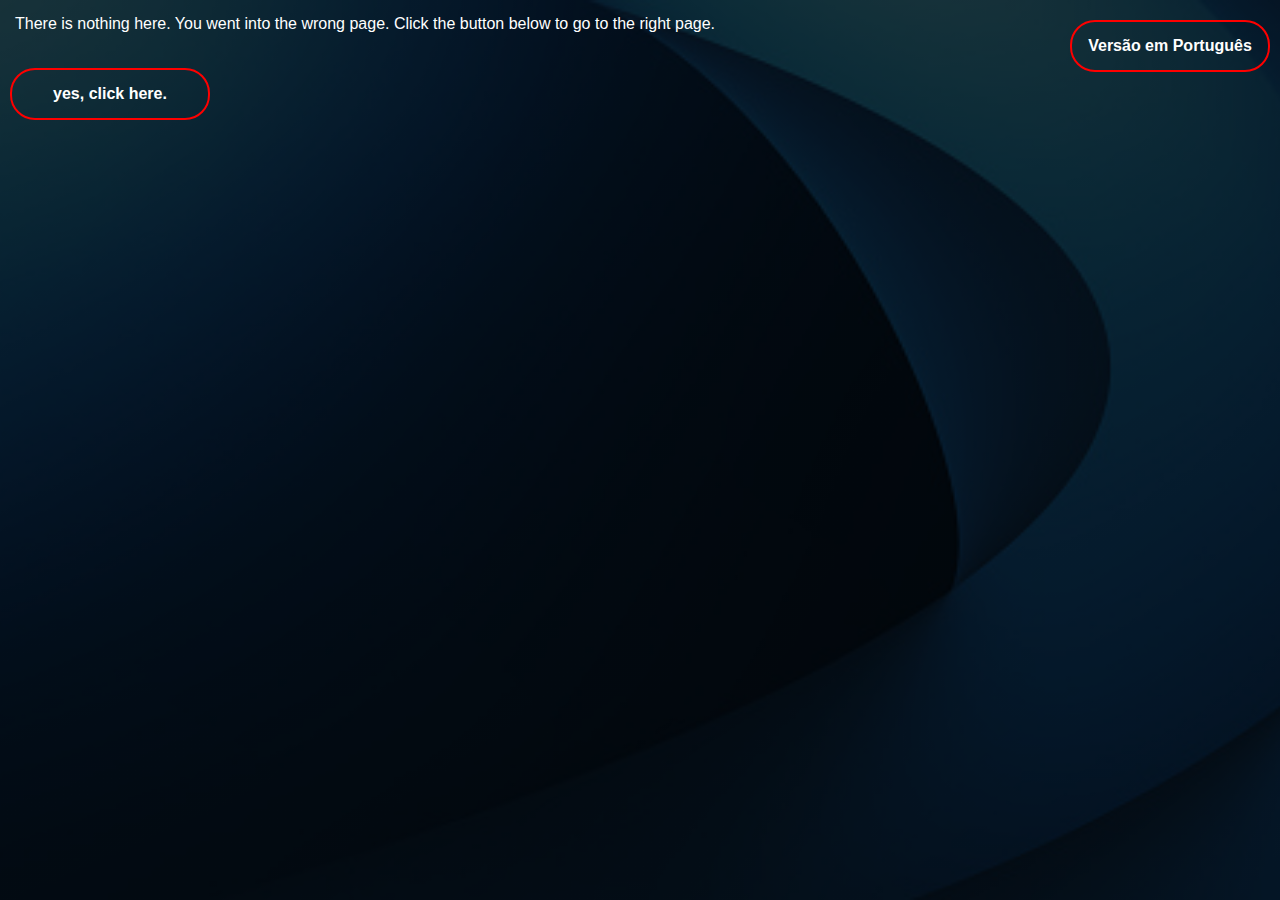
<file: index.html>
<!DOCTYPE html>
<html lang="en">
<head>
    <link rel="stylesheet" href="style.css">
    <title>No Easter Egg.</title>
    <meta name="viewport" content="width=device-width, initial-scale=1.0">
    <meta http-equiv="X-UA-Compatible" content="IE=edge">
</head>
<body>
    <section class="banner">
        <p class="text">There is nothing here. You went into the wrong page. Click the button below to go to the right page. </p>
        <section class="content">
            <div>
                <a href="./home/">
                    <button type="button"><span></span>yes, click here.</button></a>
            </div>
            <div>
                <a href="./pt-br/">
                    <button class="ptbutton" type="button"><span></span>Versão em Português</button></a>
            </div>
        </section>
    </section>
</body>
</html>
</file>
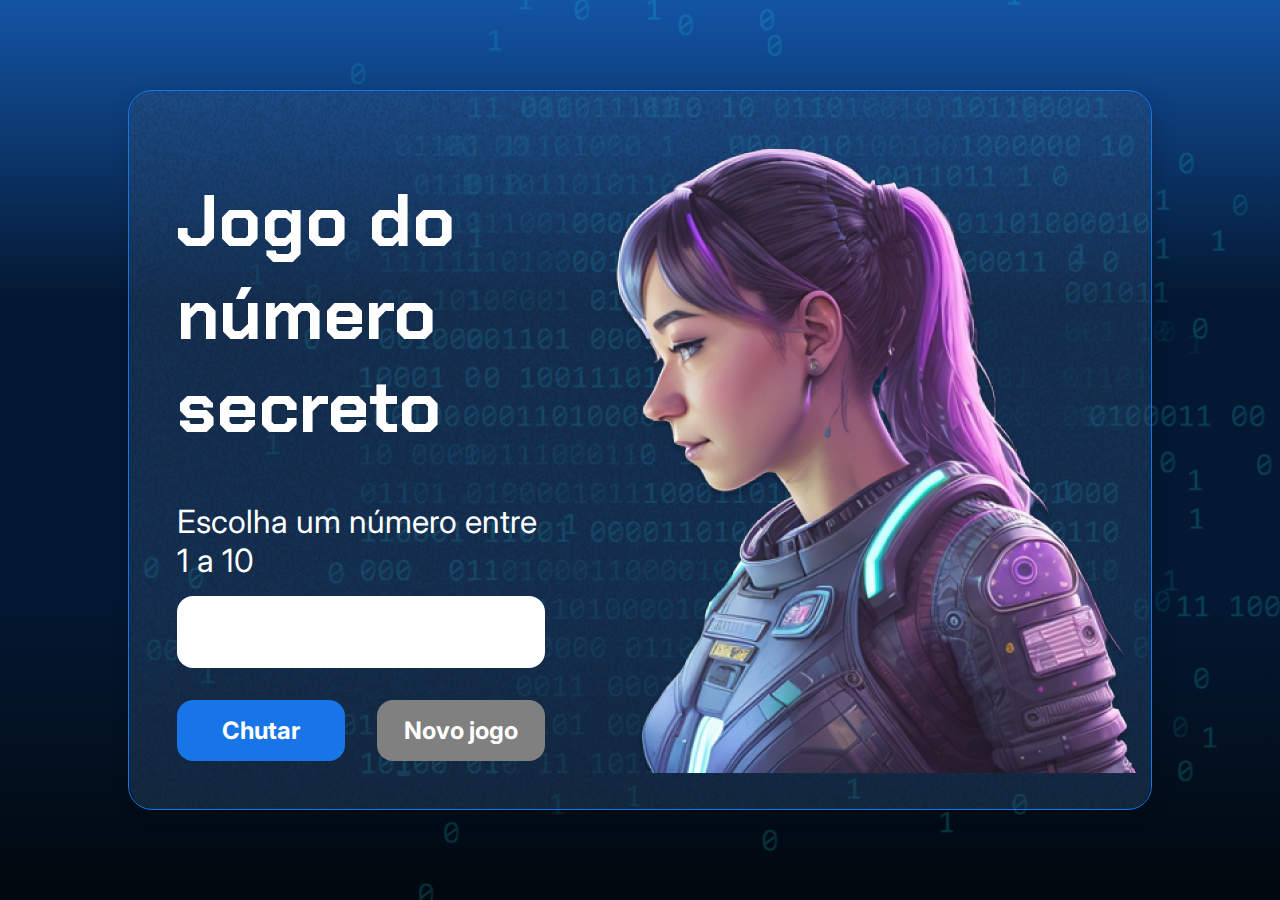
<file: jogo-do-numero-secreto/index.html>
<!DOCTYPE html>
<html lang="pt-br">

<head>
    <meta charset="UTF-8">
    <meta name="viewport" content="width=device-width, initial-scale=1.0">
    <script src="https://code.responsivevoice.org/responsivevoice.js?key=jtgj4q3z"></script>
    <link rel="preconnect" href="https://fonts.googleapis.com">
    <link rel="preconnect" href="https://fonts.gstatic.com" crossorigin>
    <link href="https://fonts.googleapis.com/css2?family=Chakra+Petch:wght@700&family=Inter:wght@400;700&display=swap"
        rel="stylesheet">
    <link rel="stylesheet" href="style.css">
    <title>JS Game</title>
</head>

<body>

    <div class="container">
        <div class="container__conteudo">
            <div class="container__informacoes">
                <div class="container__texto">
                    <h1>Adivinhe o <span class="container__texto-azul">numero secreto</span></h1>
                    <p class="texto__paragrafo">Escolha um número entre 1 a 10</p>
                </div>
                <input type="number" min="1" max="10" class="container__input">
                <div class="chute container__botoes">
                    <button onclick="verificarChute()" class="container__botao">Chutar</button>
                    <button onclick="reiniciarJogo()" id="reiniciar" class="container__botao" disabled>Novo jogo</button>
                </div>
            </div>
            <img src="./img/ia.png" alt="Uma pessoa olhando para a esquerda" class="container__imagem-pessoa" />
        </div>
    </div>




    <script src="app.js" defer></script>
</body>

</html>
</file>
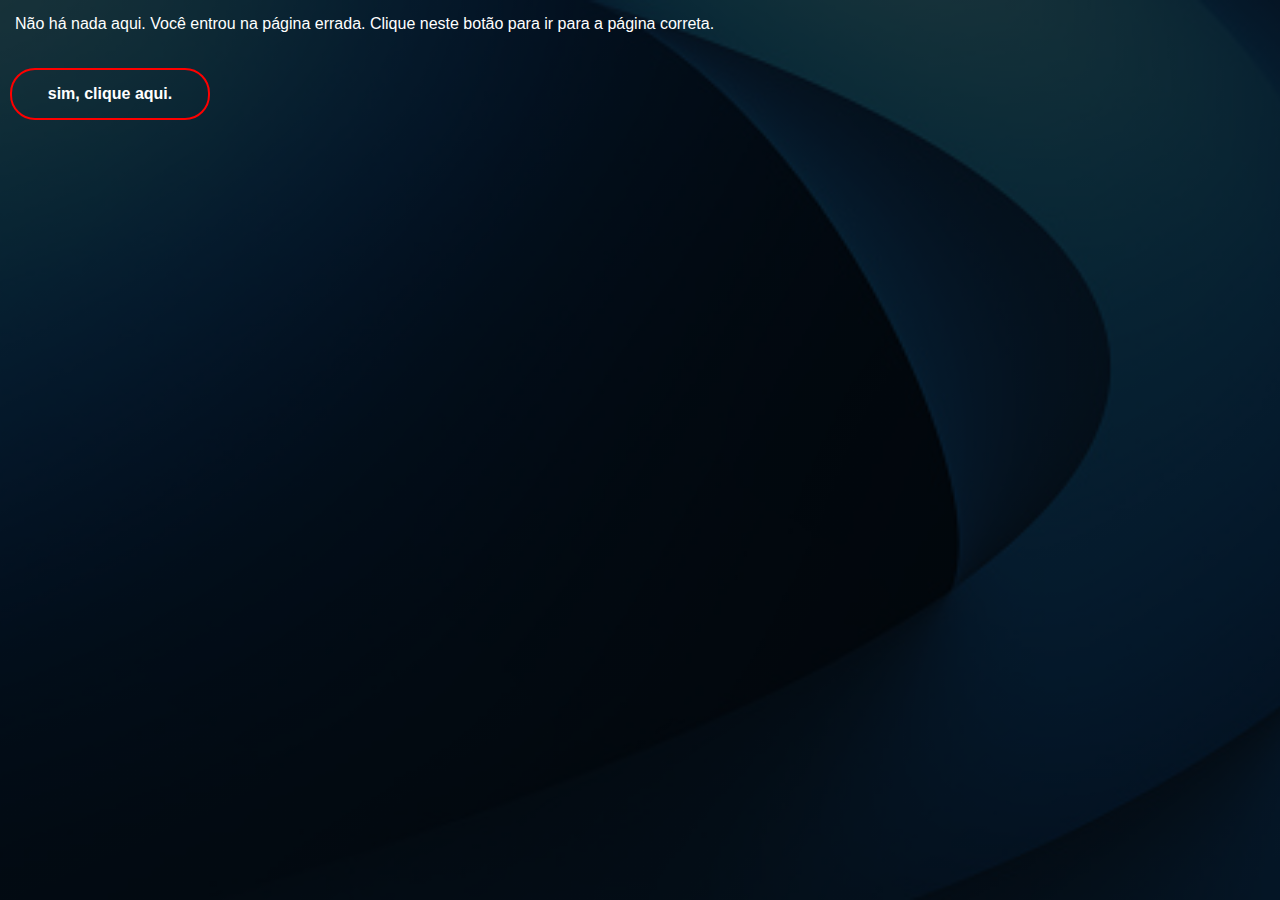
<file: pt-br/index.html>
<!DOCTYPE html>
<html lang="pt-br">

<head>
    <link rel="stylesheet" href="style.css">
    <title>Não há coisas escondidas aqui.</title>
    <meta name="viewport" content="width=device-width, initial-scale=1.0">
    <meta http-equiv="X-UA-Compatible" content="IE=edge">
</head>

<body>
    <section class="banner">
        <p class="text">Não há nada aqui. Você entrou na página errada. Clique neste botão para ir para a página correta. </p>
        <section class="content">
            <div>
                <a href="./home/">
                    <button type="button"><span></span>sim, clique aqui.</button></a>
            </div>
        </section>
    </section>
</body>
</html>
</file>
<file: style.css>
*{
    color: #fff;
	margin: 0;
	padding: 0;
	font-family: sans-serif;
	font-size: 1rem;
}
.banner{
	width: 100%;
	height: 100vh;
	background-image: linear-gradient(rgba(0,0,0,0.75),rgba(0,0,0,0.75)),url(background.jpg);
	background-size: cover;
	background-position: center;
}

.text {
	padding: 15px 15px;
}

button{
	width: 200px;
	padding: 15px 0;
	text-align: center;
	margin: 20px 10px;
	border-radius: 25px;
	font-weight: bold;
	border: 2px solid red;
	background: transparent;
	color: #fff;
	cursor: pointer;
	position: relative;
	overflow: hidden;
}

span{
	background: #009688;
	height: 100%;
	width: 0;
	border-radius: 25px;
	position: absolute;
	left: 0;
	bottom: 0;
    z-index: -1;
}
button:hover span{
	width: 100%;
}
button:hover{
	border: none;
}

.ptbutton{
	position: absolute;
	top: 0;
	right: 0;
}

@media (max-width: 935px) {
	.content {
		display: flex;
		flex-direction: column;
	}

	.ptbutton {
		top: auto;
		right: auto;
	}
}
</file>
<file: jogo-do-numero-secreto/style.css>
* {
    box-sizing: border-box;
    margin: 0;
    padding: 0;
    color: white;
}

body {
    background: linear-gradient(#1354A5 0%, #041832 33.33%, #041832 66.67%, #01080E 100%);
    height: 100vh;
    display: flex;
    align-items: center;
    justify-content: center;
}


body::before {
    background-image: url("img/code.png");
    background-repeat: no-repeat;
    background-position: right;
    content: "";
    display: block;
    position: absolute;
    width: 100%;
    height: 100%;
    opacity: 0.4;
}

.container {
    width: 80%;
    height: 80%;
    display: flex;
    align-items: center;
    justify-content: space-between;
    border-radius: 24px;
    border: 1px solid #1875E8;
    box-shadow: 4px 4px 20px 0px rgba(1, 8, 14, 0.15);
    background-image: url("img/Ruido.png");
    background-size: 100% 100%;
    position: relative;
}


.container__conteudo {
    display: flex;
    align-items: center;
    position: absolute;
    bottom: 0;
}

.container__informacoes {
    flex: 1;
    padding: 3rem;
}

.container__botao {
    border-radius: 16px;
    background: #1875E8;
    padding: 16px 24px;
    width: 100%;
    font-size: 24px;
    font-weight: 700;
    border: none;
    margin-top: 2rem;
}

.container__texto {
    margin: 16px 0 16px 0;
}

.container__texto-azul {
    color: #1875E8;
}

.container__input {
    width: 100%;
    height: 72px;
    border-radius: 16px;
    background-color: #FFF;
    border: none;
    color: #1875E8;
    padding: 2rem;
    font-size: 24px;
    font-weight: 700;
    font-family: 'Inter', sans-serif;
}

.container__botoes {
    display: flex;
    gap: 2em;
}

h1 {
    font-family: 'Chakra Petch', sans-serif;
    font-size: 72px;
    padding-bottom: 3rem;
}

p,
button {
    font-family: 'Inter', sans-serif;
}

.texto__paragrafo {
    font-size: 32px;
    font-weight: 400;
}

button:disabled {
    background-color: gray;
}

@media screen and (max-width: 1250px) {

    h1 {
        font-size: 50px;
    }

    .container__botao {
        font-size: 16px;
    }


    .texto__paragrafo {
        font-size: 24px;
    }

    .container__imagem-pessoa {
        display: none;
    }

    .container__conteudo {
        display: block;
        position: inherit;
    }

    .container__informacoes {
        padding: 1rem
    }
}
</file>
<file: pt-br/style.css>
*{
    color: #fff;
	margin: 0;
	padding: 0;
	font-family: sans-serif;
	font-size: 1rem;
}
.banner{
	width: 100%;
	height: 100vh;
	background-image: linear-gradient(rgba(0,0,0,0.75),rgba(0,0,0,0.75)),url(background.jpg);
	background-size: cover;
	background-position: center;
}

.text {
	padding: 15px 15px;
}

button{
	width: 200px;
	padding: 15px 0;
	text-align: center;
	margin: 20px 10px;
	border-radius: 25px;
	font-weight: bold;
	border: 2px solid red;
	background: transparent;
	color: #fff;
	cursor: pointer;
	position: relative;
	overflow: hidden;
}

span{
	background: #009688;
	height: 100%;
	width: 0;
	border-radius: 25px;
	position: absolute;
	left: 0;
	bottom: 0;
    z-index: -1;
}
button:hover span{
	width: 100%;
}
button:hover{
	border: none;
}

@media (max-width: 935px) {
	.content {
		display: flex;
		flex-direction: column;
	}
}
</file>
